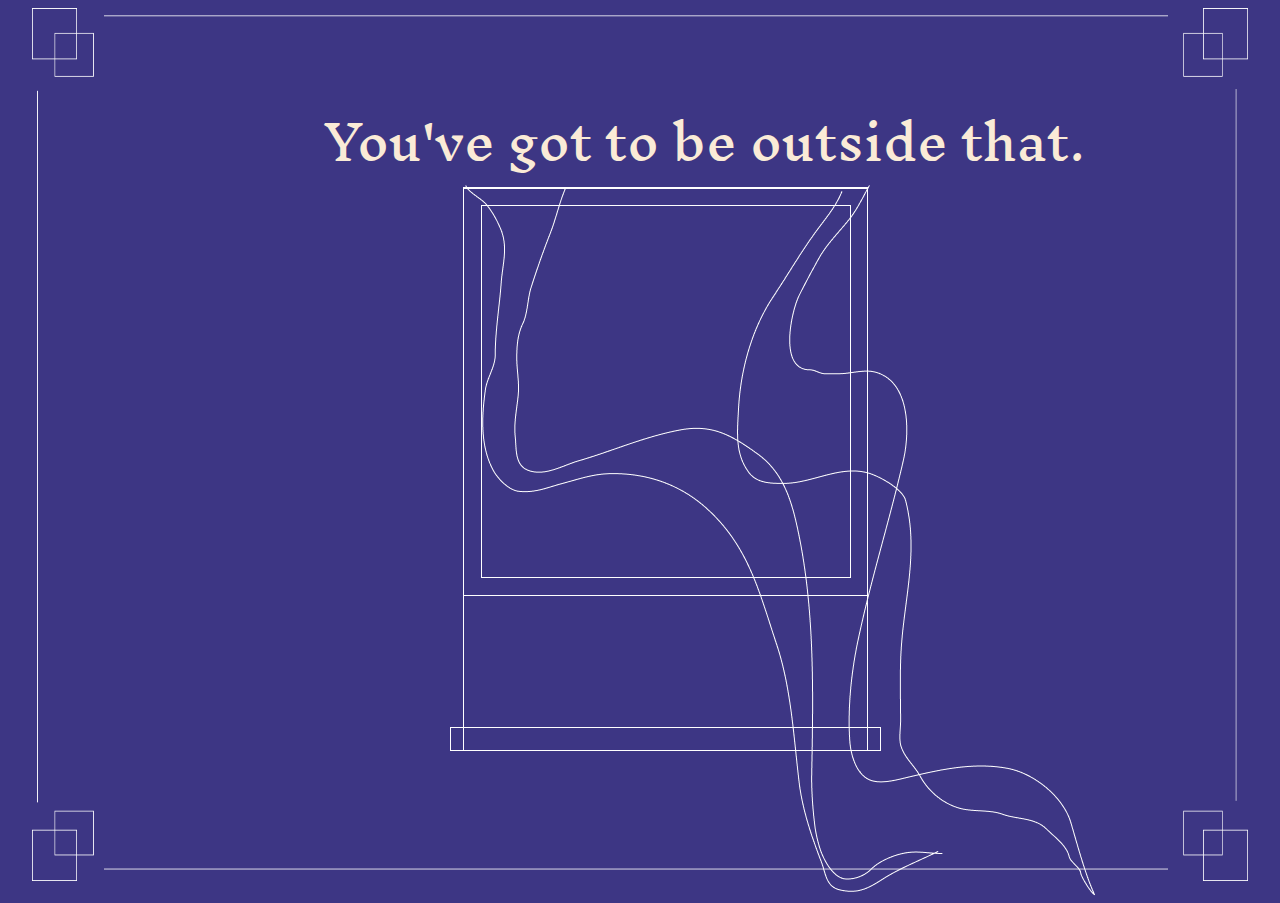
<file: eight.html>
<!DOCTYPE html>
<html lang="en">
  <head>
    <meta charset="utf-8" />
    <meta name="viewport" content="width=device-width, initial-scale=1.0">

    <title>Be Here Now</title>

    <link rel="stylesheet" type="text/css" href="css/style.css">

    <script src="libraries/p5.min.js"></script>
    <script src="libraries/p5.sound.min.js"></script>
  </head>

  <body>
    <div class="container">
    <img src="img/border.png" class="bgimg">
    <a class="eightText" href="nine.html">You've got to be outside that.</a>
    <img src="img/window.png" alt="window line drawing" class="window">
    </div>
  </body>
</html>
</file>
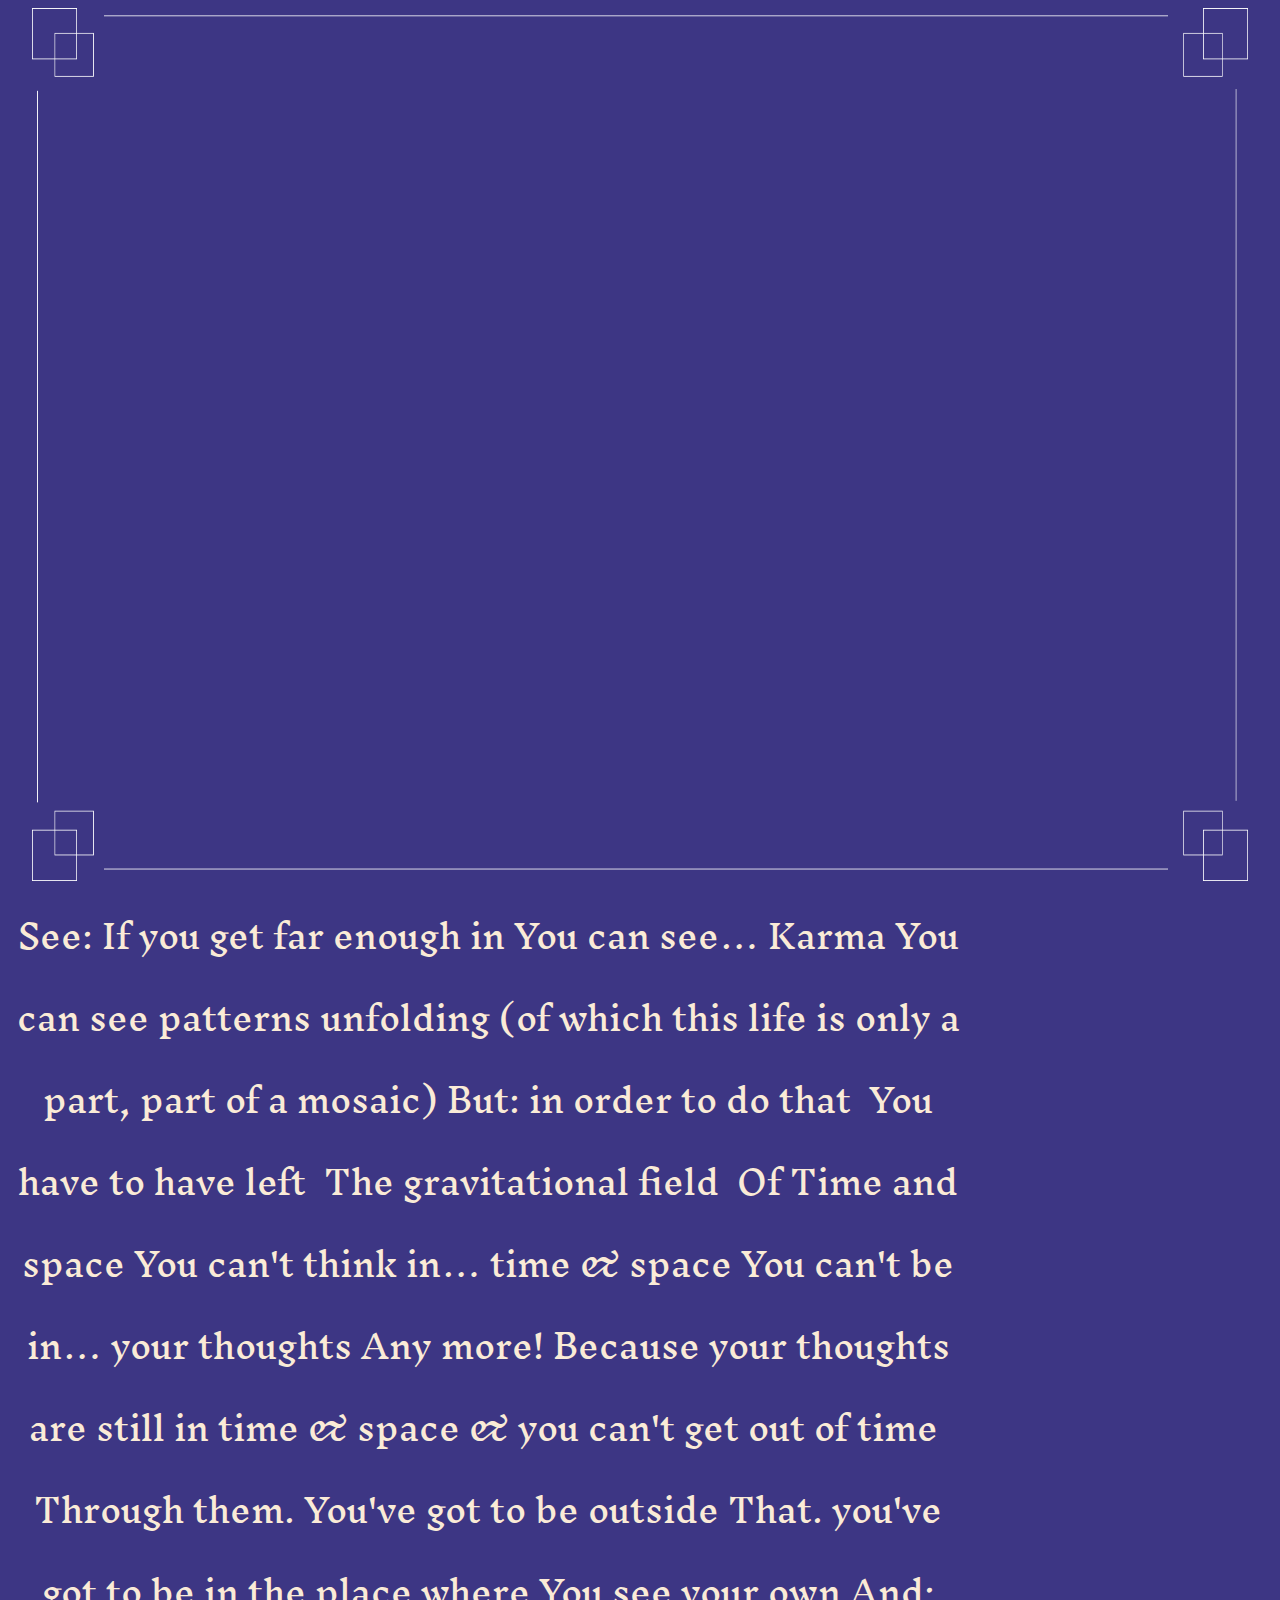
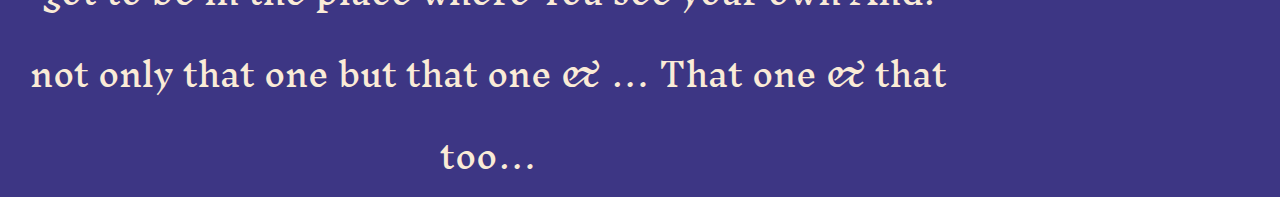
<file: eleven.html>
<!DOCTYPE html>
<html lang="en">
  <head>
    <meta charset="utf-8" />
    <meta name="viewport" content="width=device-width, initial-scale=1.0">

    <title>Be Here Now</title>

    <link rel="stylesheet" type="text/css" href="css/style.css">

    <script src="libraries/p5.min.js"></script>
    <script src="libraries/p5.sound.min.js"></script>
  </head>

  <body>
    <div class="container">
    <img src="img/border.png" class="bgimg">
    </div>
    <h1 class="finalText">See: If you get far enough in
        You can see… Karma
        
        You can see patterns unfolding
        
        (of which this life is only a part, part of a mosaic)
        
        But: in order to do that 
        You have to have left 
        The gravitational field 
        Of
        Time and space
        
        You can't think in… time & space
        
        You can't be in… your thoughts
        Any more!
        
        Because your thoughts are still in time
        & space & you can't get out of time 
        Through them. 
        
        You've got to be outside
        That. 
        
        you've got to be in the place where
        You see your own
        
        And: not only that one but that one & …
        That one & that too…
        <h1>
    <script src=""></script>
  </body>
</html>
</file>
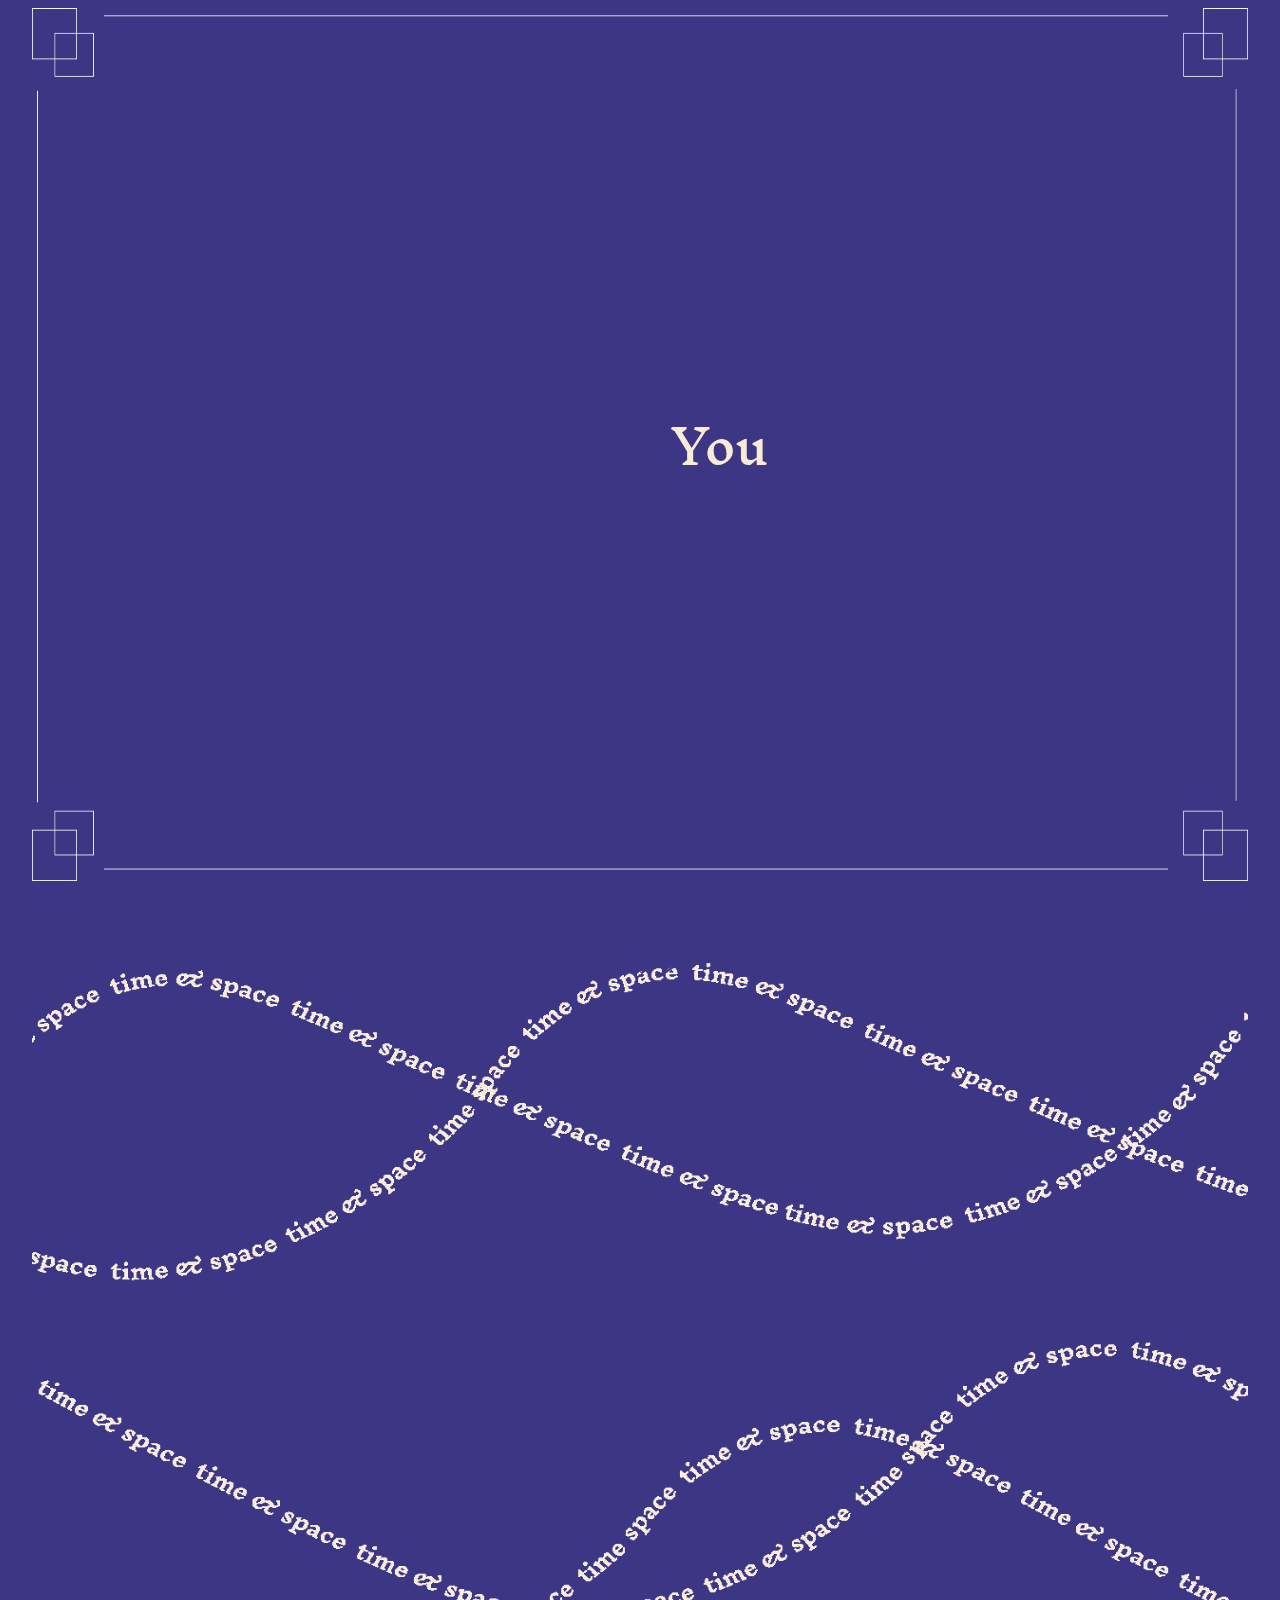
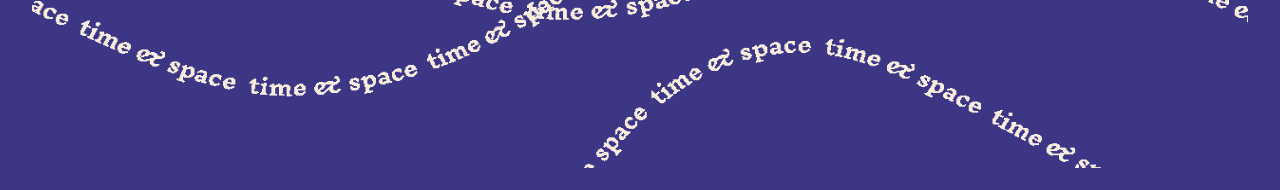
<file: five.html>
<!DOCTYPE html>
<html lang="en">
  <head>
    <meta charset="utf-8" />
    <meta name="viewport" content="width=device-width, initial-scale=1.0">

    <title>Be Here Now</title>

    <link rel="stylesheet" type="text/css" href="css/style.css">

    <script src="libraries/p5.min.js"></script>
    <script src="libraries/p5.sound.min.js"></script>
  </head>

  <body>
    <div class="container">
    <img src="img/border.png" class="bgimg">
    <img src="img/curved-text-interactive-text.png" class="curves">
    <a class="five" href="six.html">>>></a>
    </div>
    <script src="js/five.js"></script>
  </body>
</html>
</file>
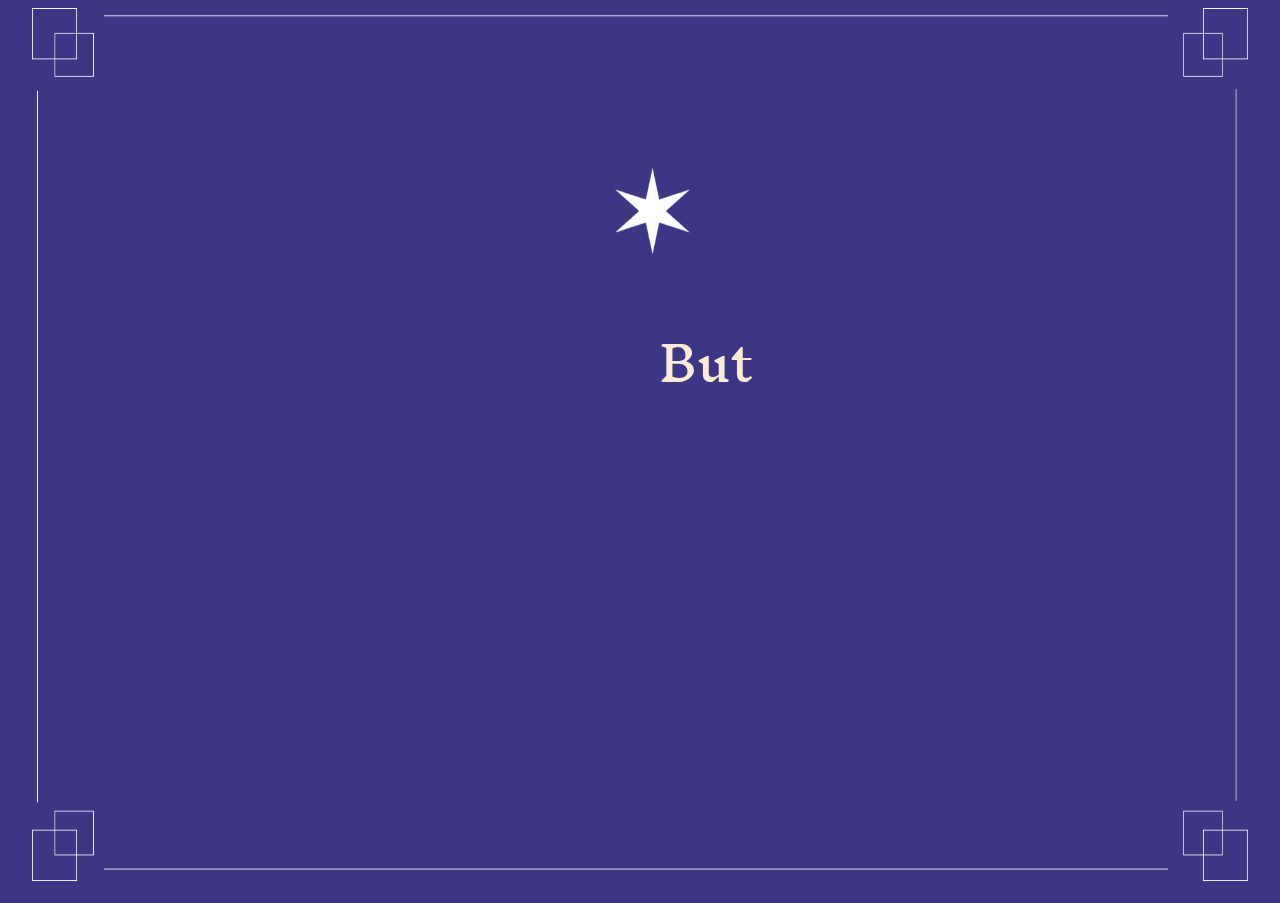
<file: four.html>
<!DOCTYPE html>
<html lang="en">
  <head>
    <meta charset="utf-8" />
    <meta name="viewport" content="width=device-width, initial-scale=1.0">

    <title>Be Here Now</title>

    <link rel="stylesheet" type="text/css" href="css/style.css">

    <link rel="icon" href="img/Group 2.png" type="image/png">

    <script src="libraries/p5.min.js"></script>
    <script src="libraries/p5.sound.min.js"></script>
  </head>

  <body>
    <div class="container">
    <img src="img/border.png" class="bgimg">
    <a class="star" href="five.html"><img src="img/starNext.png" width="75px"></a>
    </div>
    </div>
    <script src="js/four.js"></script>
  </body>
</html>
</file>
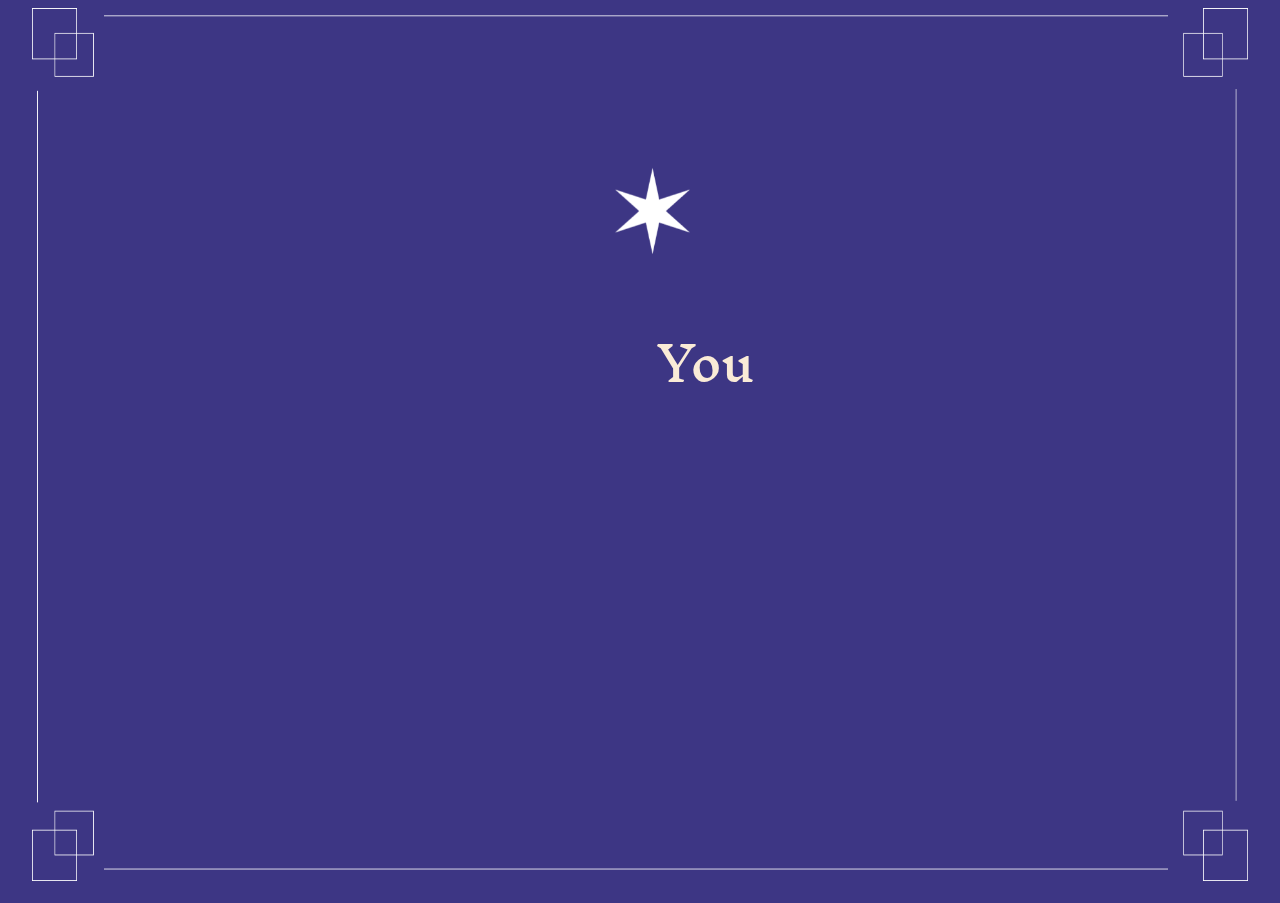
<file: nine.html>
<!DOCTYPE html>
<html lang="en">
  <head>
    <meta charset="utf-8" />
    <meta name="viewport" content="width=device-width, initial-scale=1.0">

    <title>Be Here Now</title>

    <link rel="stylesheet" type="text/css" href="css/style.css">

    <link rel="icon" href="img/Group 2.png" type="image/png">

    <script src="libraries/p5.min.js"></script>
    <script src="libraries/p5.sound.min.js"></script>
  </head>

  <body>
    <div class="container">
    <img src="img/border.png" class="bgimg">
    <a class="star" href="ten.html"><img src="img/starNext.png" width="75px"></a>
    </div>
    </div>
    <script src="js/nine.js"></script>
  </body>
</html>
</file>
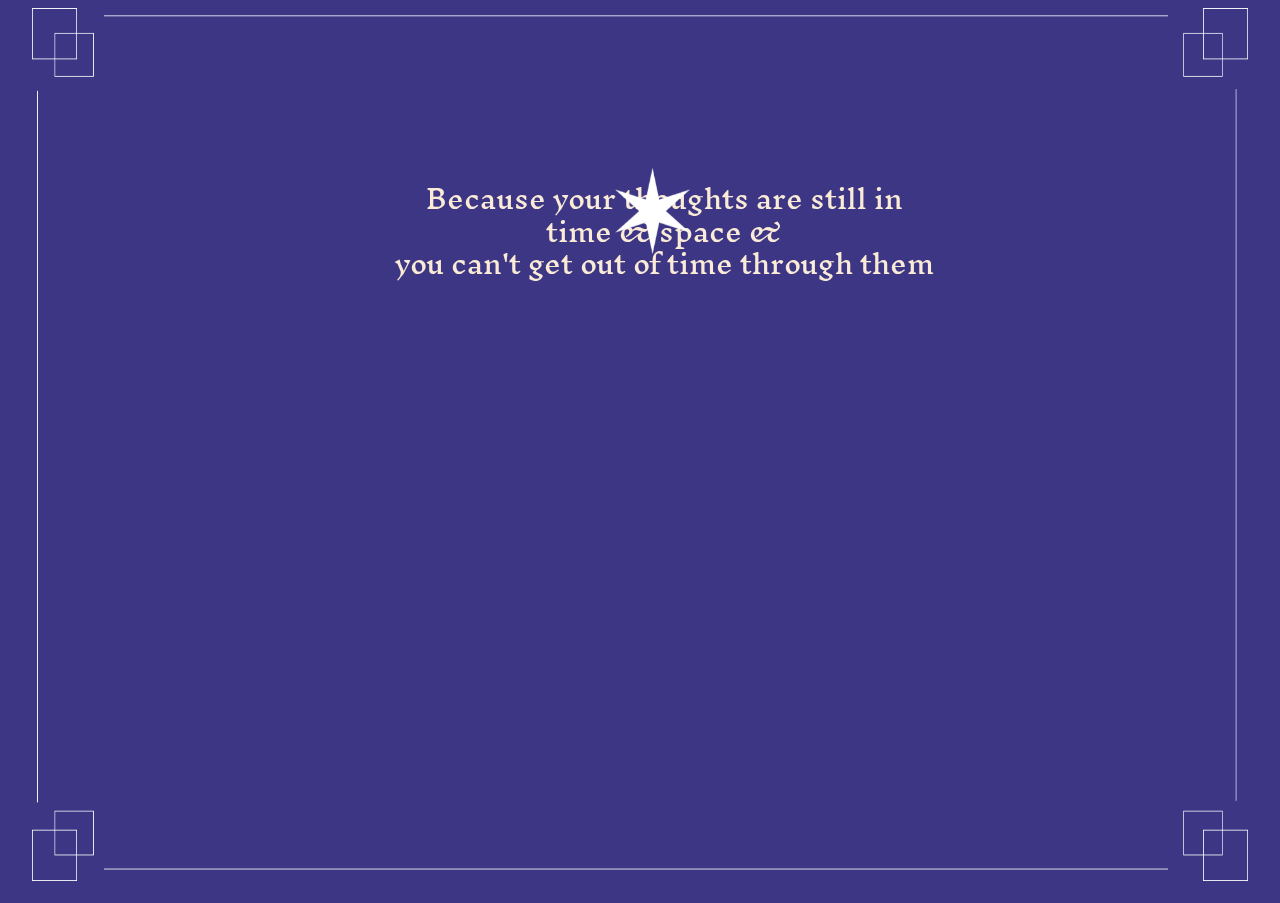
<file: seven.html>
<!DOCTYPE html>
<html lang="en">
  <head>
    <meta charset="utf-8" />
    <meta name="viewport" content="width=device-width, initial-scale=1.0">

    <title>Be Here Now</title>

    <link rel="stylesheet" type="text/css" href="css/style.css">

    <link rel="icon" href="img/Group 2.png" type="image/png">

    <script src="libraries/p5.min.js"></script>
    <script src="libraries/p5.sound.min.js"></script>
  </head>

  <body>
    <div class="container">
    <img src="img/border.png" class="bgimg">
    <a class="star" href="eight.html"><img src="img/starNext.png" width="75px"></a>
    </div>
    <script src="js/seven.js"></script>
  </body>
</html>
</file>
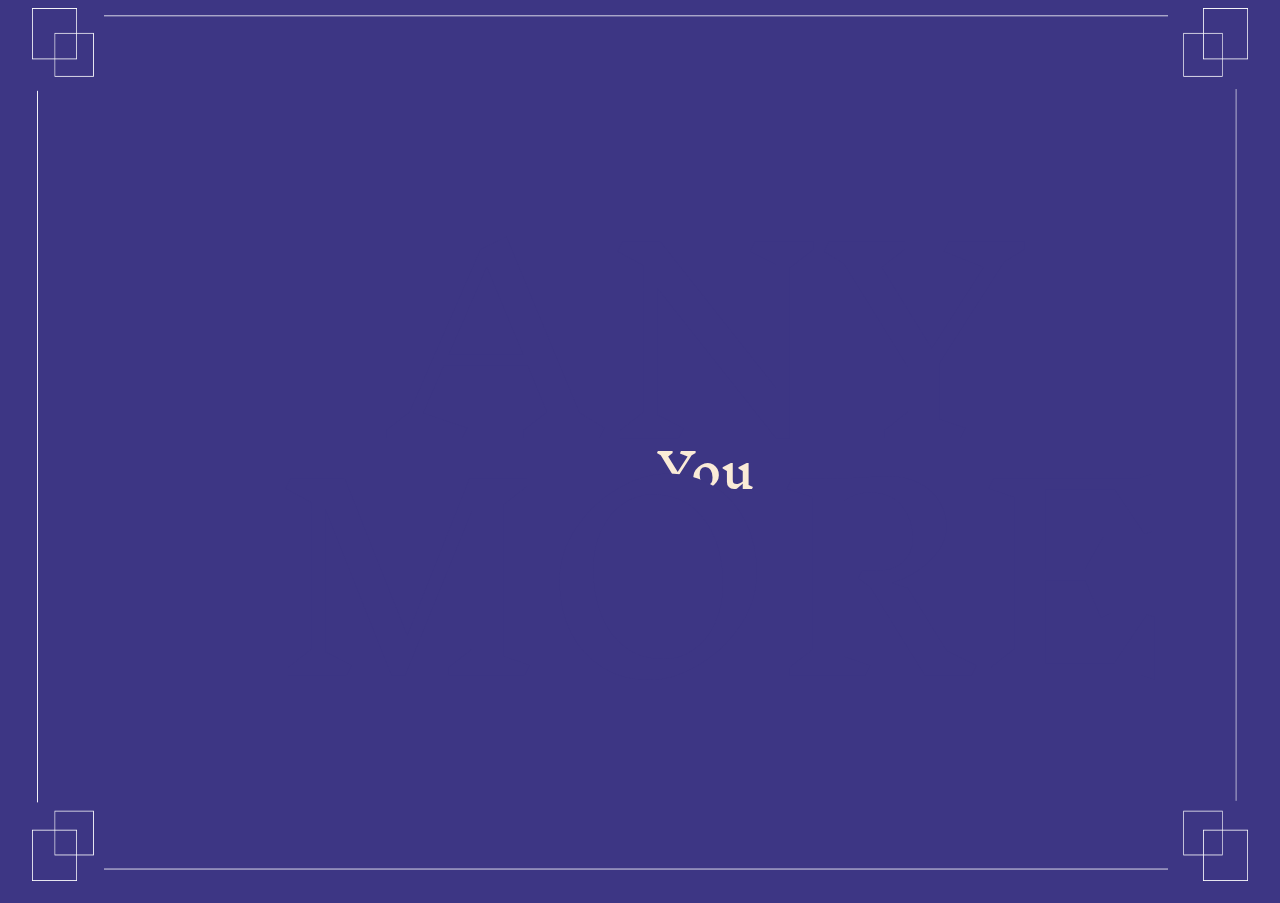
<file: six.html>
<!DOCTYPE html>
<html lang="en">
  <head>
    <meta charset="utf-8" />
    <meta name="viewport" content="width=device-width, initial-scale=1.0">

    <title>Be Here Now</title>

    <link rel="stylesheet" type="text/css" href="css/style.css">

    <script src="libraries/p5.min.js"></script>
    <script src="libraries/p5.sound.min.js"></script>
  </head>

  <body>
    <div class="container">
    <img src="img/border.png" class="bgimg">
    <a class="any" href="seven.html">ANY</a>
    <a class="more" href="seven.html">MORE</a>
    </div>
    <script src="js/six.js"></script>
  </body>
</html>
</file>
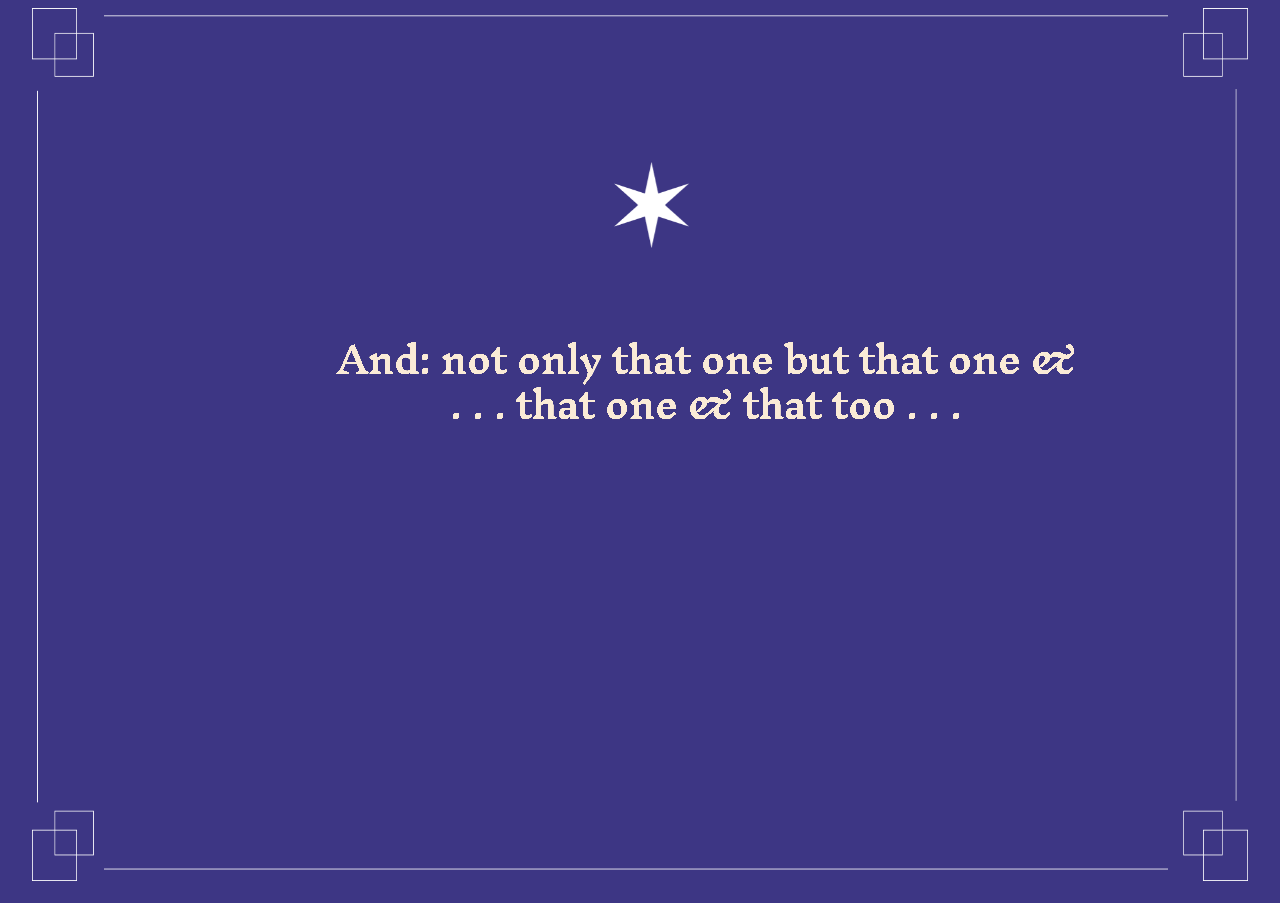
<file: ten.html>
<!DOCTYPE html>
<html lang="en">
  <head>
    <meta charset="utf-8" />
    <meta name="viewport" content="width=device-width, initial-scale=1.0">

    <title>Be Here Now</title>

    <link rel="stylesheet" type="text/css" href="css/style.css">

    <script src="libraries/p5.min.js"></script>
    <script src="libraries/p5.sound.min.js"></script>
  </head>

  <body>
    <div class="container">
    <img src="img/border.png" class="bgimg">
    </div>
    <a class="star" href="eleven.html"><img src="img/starNext.png" width="75px"></a>
    <script src="js/ten.js"></script>
  </body>
</html>
</file>
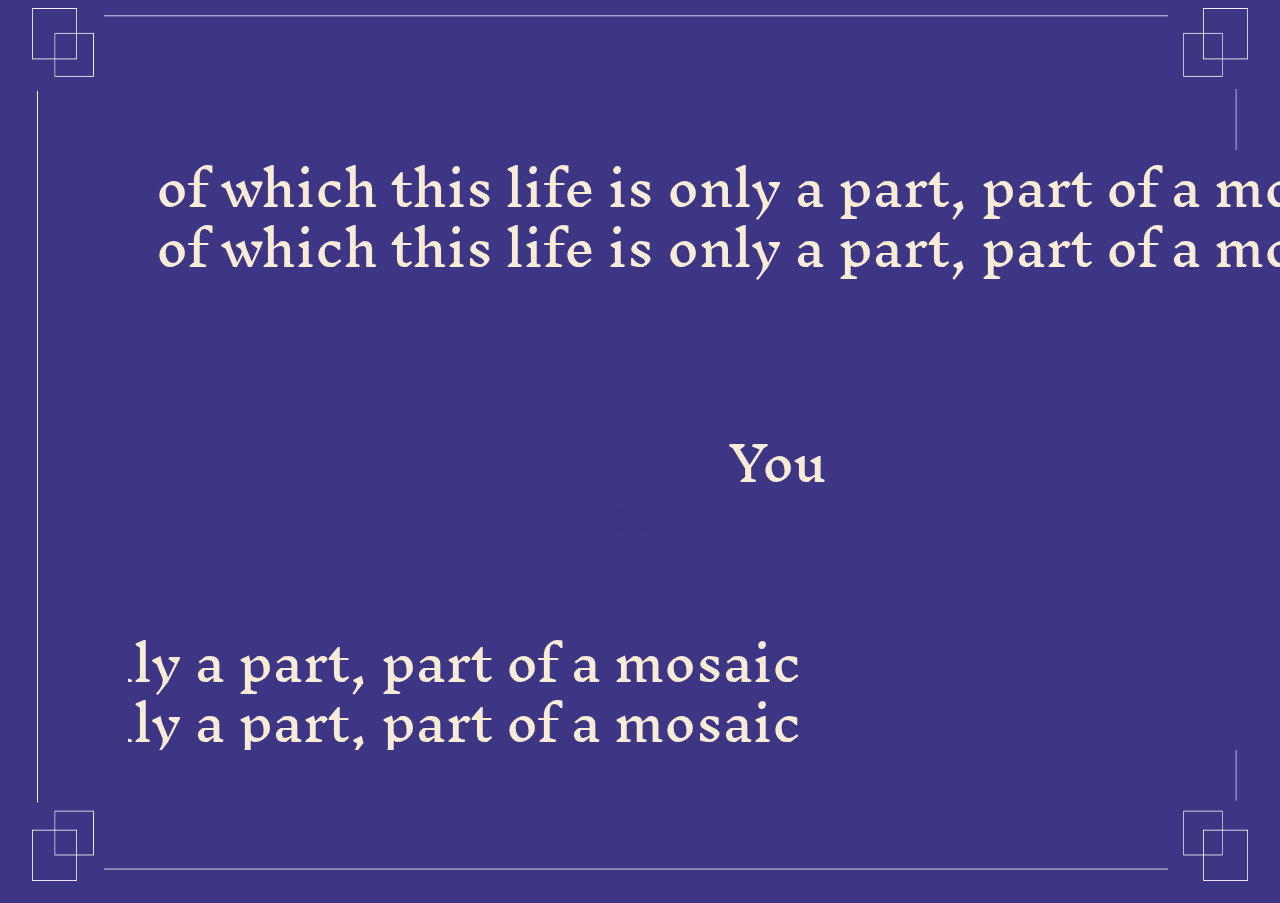
<file: three.html>
<!DOCTYPE html>
<html lang="en">
  <head>
    <meta charset="utf-8" />
    <meta name="viewport" content="width=device-width, initial-scale=1.0">

    <title>Be Here Now</title>

    <link rel="stylesheet" type="text/css" href="css/style.css">

    <link rel="icon" href="img/Group 2.png" type="image/png">

    <script src="libraries/p5.min.js"></script>
    <script src="libraries/p5.sound.min.js"></script>
  </head>

  <body>
    <div class="container">
      <img src="img/border.png" class="bgimg">
      
      <a class="third" href="four.html">>>></a>
    </div>
    <script src="js/three.js"></script>
  </body>
</html>
</file>
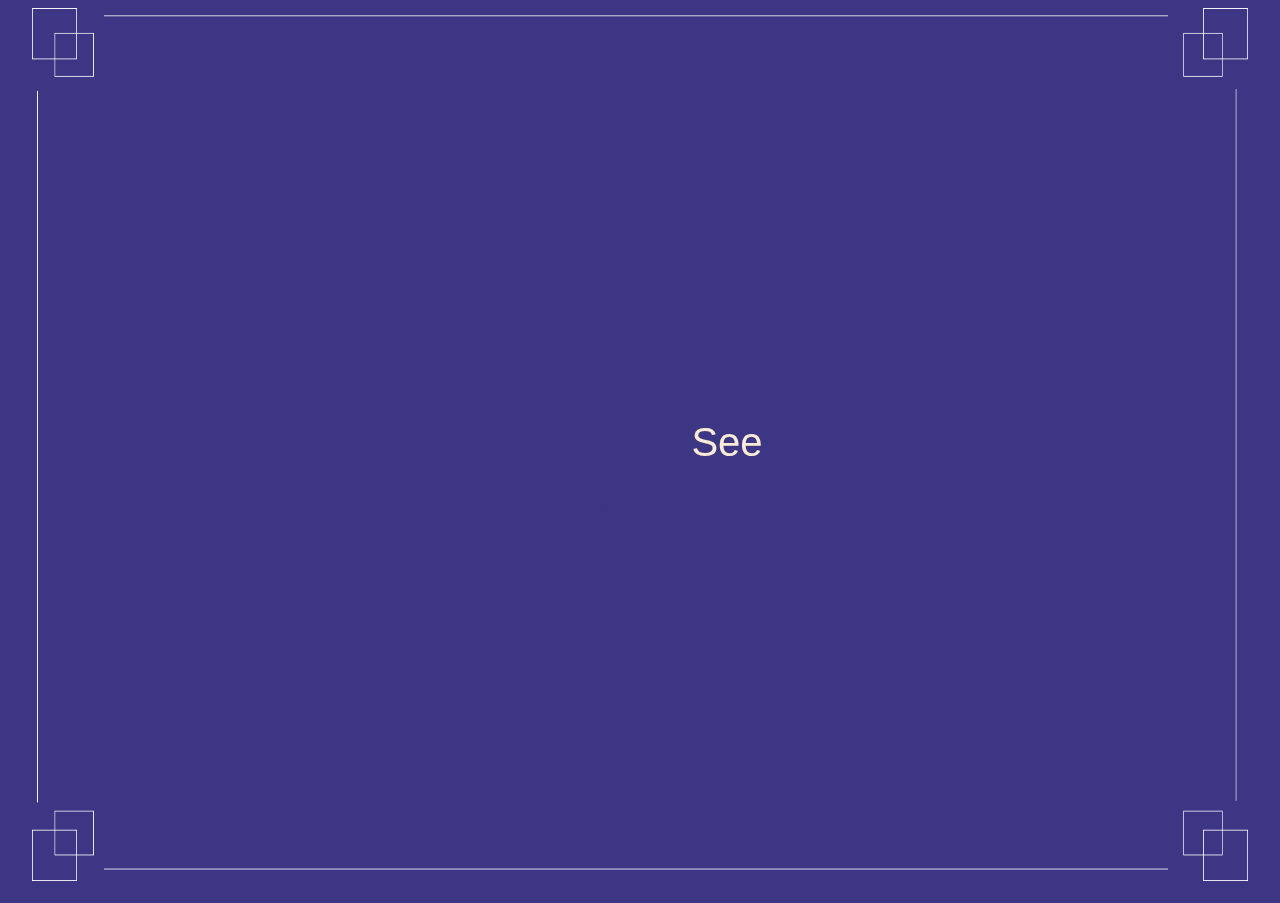
<file: two.html>
<!DOCTYPE html>
<html lang="en">
  <head>
    <meta charset="utf-8" />
    <meta name="viewport" content="width=device-width, initial-scale=1.0">

    <title>Be Here Now</title>

    <link rel="stylesheet" type="text/css" href="css/style.css">

    <link rel="icon" href="img/Group 2.png" type="image/png">
    
    <script src="libraries/p5.min.js"></script>
    <script src="libraries/p5.sound.min.js"></script>
  </head>

  <body>
    <div class="container">
    <img src="img/border.png" class="bgimg">
    <a class="second" href="three.html">Karma</a>
    </div>
    <script src="js/two.js"></script>
  </body>
</html>
</file>
<file: css/style.css>
@import url('https://fonts.googleapis.com/css2?family=Inknut+Antiqua:wght@300;400;500;600;700;800;900&display=swap');

html, body {
  background-color: #3D3684;
  font-family: "Inknut Antiqua", serif;
  font-weight: 400;
  font-style: normal;
  color: #faebd7;
}

h1 {
  text-align: center;
  margin-top: 25%;
  font-family: "Inknut Antiqua", serif;
  font-weight: 400;
  font-style: normal;
}

a {
  font-family: "Inknut Antiqua", serif;
  font-weight: 400;
  font-style: normal;
  color: #faebd7;
  font-size: 48px;
  text-decoration: none;
}

.container {
  position: relative;
  text-align: center;
}

.center {
  position: absolute;
  top: 35%;
  left: 30%;
}

.curves {
  width: 95vw;
  height: 97vh;
  z-index: 1000;
}

.bgimg {
  width: 95vw;
  height: 97vh; 
  z-index: -100;
}


.second {
  position: absolute;
  font-size: 48px;
  font-weight: 400;
  z-index: 100;
  top: 50%;
  left: 45%;
  color: #3D3684;
}

.second:hover {
  transform: scale(1.15);
  transition: .5s ease-in-out; 
  color: #faebd7;
}

.center:hover {
  transform: scale(1.15);
  transition: .5s ease-in-out; 
}

canvas {
  display: block;
}

.topline {
  text-align: center;
  position: absolute;
  top: 1%;
  left: 7%;
  width: 85%;
}

.bottomline {
  text-align: center;
  position: absolute;
  bottom: 1%;
  left: 7%;
  width: 85%;
}

.third {
  position: absolute;
  font-size: 48px;
  font-weight: 400;
  z-index: 100;
  top: 50%;
  left: 48%;
  color: #3D3684;
}

.third:hover {
  transform: scale(1.15);
  transition: .5s ease-in-out; 
  color: #faebd7;
}

.four {
  position: absolute;
  font-size: 48px;
  font-weight: 400;
  z-index: 100;
  top:25%;
  left: 48%;
  color: #3D3684;
}

.four:hover {
  transform: scale(1.15);
  transition: .5s ease-in-out; 
  color: #faebd7;
}

.five {
  position: absolute;
  font-size: 48px;
  font-weight: 400;
  z-index: 100;
  top:50%;
  left: 48%;
  color: #3D3684;

}

.five:hover {
  transform: scale(1.15);
  transition: .5s ease-in-out; 
}

.any {
  position: absolute;
  font-size: 250px;
  font-weight: 400;
  z-index: 100;
  top:.5%;
  left: 30%;
  color: #3D3684;
}

.more {
  position: absolute;
  font-size: 250px;
  font-weight: 400;
  z-index: 100;
  bottom: .1%;
  left: 21%;
  color: #3D3684;
}

.any:hover {
  color: #faebd7;
  transition: .5s ease-in-out; 
}

.more:hover {
  color: #faebd7;
  transition: .5s ease-in-out; 
}

.window {
  position: absolute;
  z-index: 100;
  top: 20%;
  left: 35%;
  color: #3D3684;
}

.eightText {
  position: absolute;
  z-index: 110;
  top: 8%;
  left: 25%;
}

.eightText:hover {
  transform: scale(1.15);
  transition: .5s ease-in-out; 
}

.star {
  position: absolute;
  z-index: 100;
  top: 18%;
  left: 48%;
}

.star:hover {
  transform: scale(1.5);
  transition: .5s ease-in-out; 
}

.finalText {
  position: absolute;
  z-index: 1000;
  width: 75%;
  margin: auto;

}
</file>
